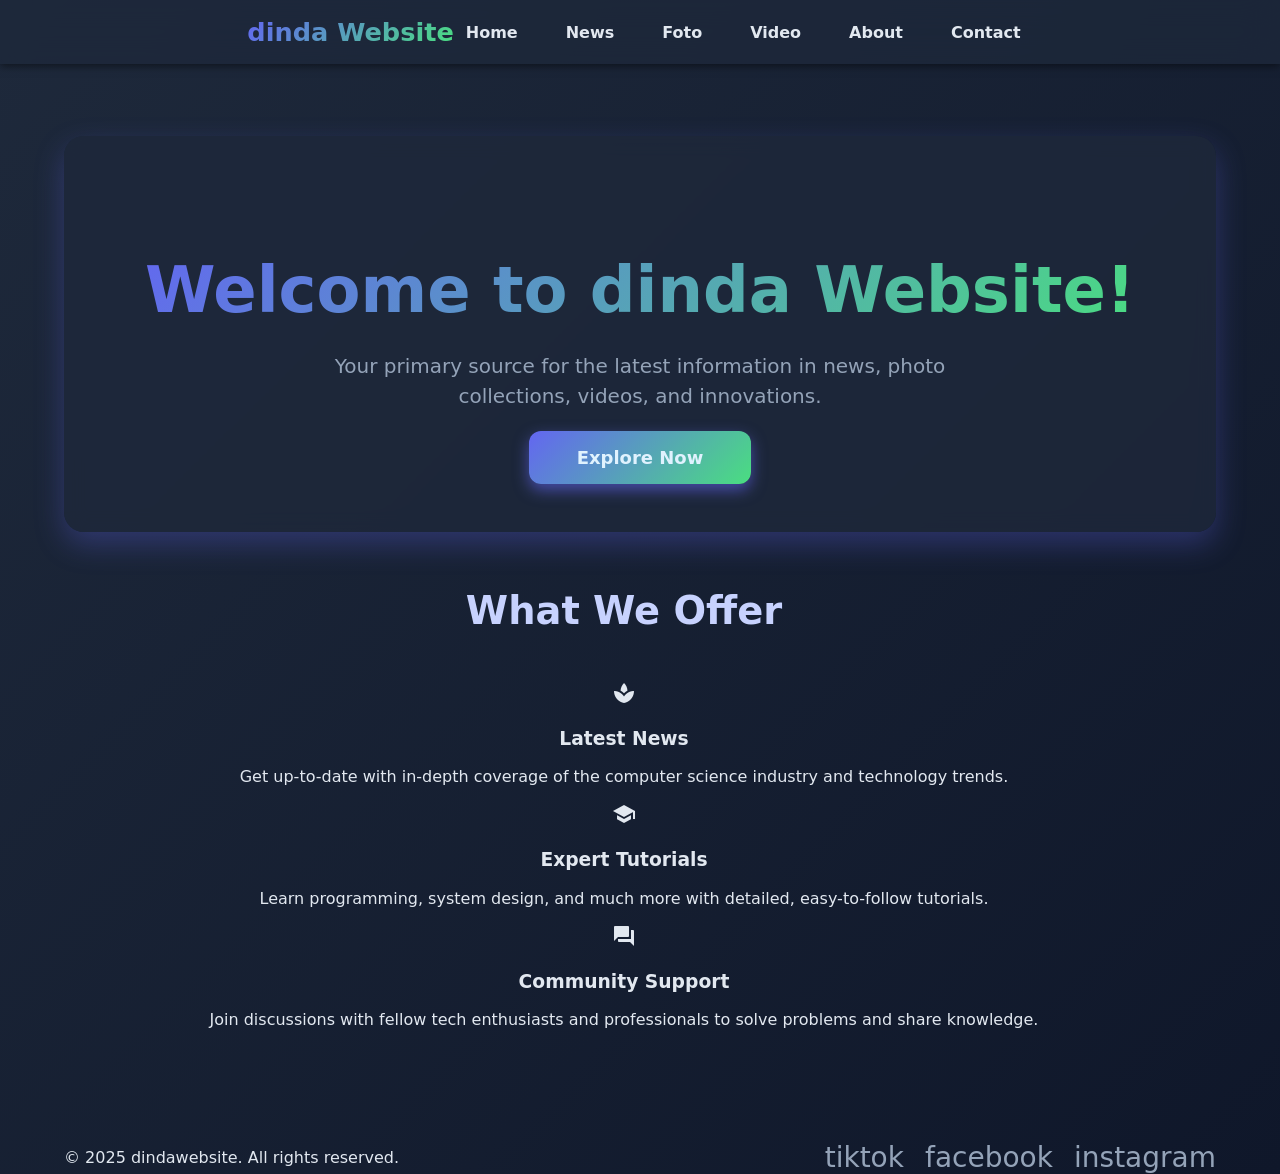
<file: index.html>
<!DOCTYPE html>
<html>
<head>
  <title>dindaWebsite - Home</title>
  <link href="https://fonts.googleapis.com/icon?family=Material+Icons" rel="stylesheet" />
  <link rel="stylesheet" href="css/index.css" />
</head>
<body>

  <header role="banner" class="header">
    <div class="container header-container">
      <a href="index.html" class="brand" aria-label="Ima homepage">dinda Website</a>
      <nav role="navigation" aria-label="Primary navigation" class="nav">
        <a href="index.html" class="nav-link" tabindex="0">Home</a>
        <a href="news.html" class="nav-link" tabindex="0">News</a>
        <a href="foto.html" class="nav-link" tabindex="0">Foto</a>
        <a href="vidio.html" class="nav-link" tabindex="0">Video</a>
        <a href="about.html" class="nav-link" tabindex="0">About</a>
        <a href="contact.html" class="nav-link" tabindex="0">Contact</a>
      </nav>
    </div>
  </header>

  <main class="main-content">
    <section class="hero">
      <div class="container hero-content">
        <h1>Welcome to dinda Website!</h1>
        <p>Your primary source for the latest information in news, photo collections, videos, and innovations.</p>
        <a href="#" class="btn-primary" role="button">Explore Now</a>
      </div>
    </section>

    <section class="features container">
      <h2 class="section-title">What We Offer</h2>
      <div class="features-grid">
        <article class="feature-card" tabindex="0">
          <span class="material-icons feature-icon" aria-hidden="true">newspaper</span>
          <h3>Latest News</h3>
          <p>Get up-to-date with in-depth coverage of the computer science industry and technology trends.</p>
        </article>

        <article class="feature-card" tabindex="0">
          <span class="material-icons feature-icon" aria-hidden="true">school</span>
          <h3>Expert Tutorials</h3>
          <p>Learn programming, system design, and much more with detailed, easy-to-follow tutorials.</p>
        </article>

        <article class="feature-card" tabindex="0">
          <span class="material-icons feature-icon" aria-hidden="true">forum</span>
          <h3>Community Support</h3>
          <p>Join discussions with fellow tech enthusiasts and professionals to solve problems and share knowledge.</p>
        </article>
      </div>
    </section>
  </main>

  <footer class="footer" role="contentinfo">
    <div class="container footer-content">
      <p>&copy; 2025 dindawebsite. All rights reserved.</p>
      <nav aria-label="social media">
        <a href="https://www.tiktok.com/@lttlpinkieee" class="social-link" aria-label="Visit Ima Tiktok"><span class="material-icons-outlined">tiktok</span></a>
        <a href="#" class="social-link" aria-label="Visit Ima Facebook"><span class="material-icons-outlined">facebook</span></a>
        <a href="https://www.instagram.com/dndaaafz?igsh=dDc5bHlzYWxoN3g4" class="social-link" aria-label="Visit Ima Instagram"><span class="material-icons-outlined">instagram</span></a>
      </nav>
    </div>
  </footer>

</body>
</html>
</file>
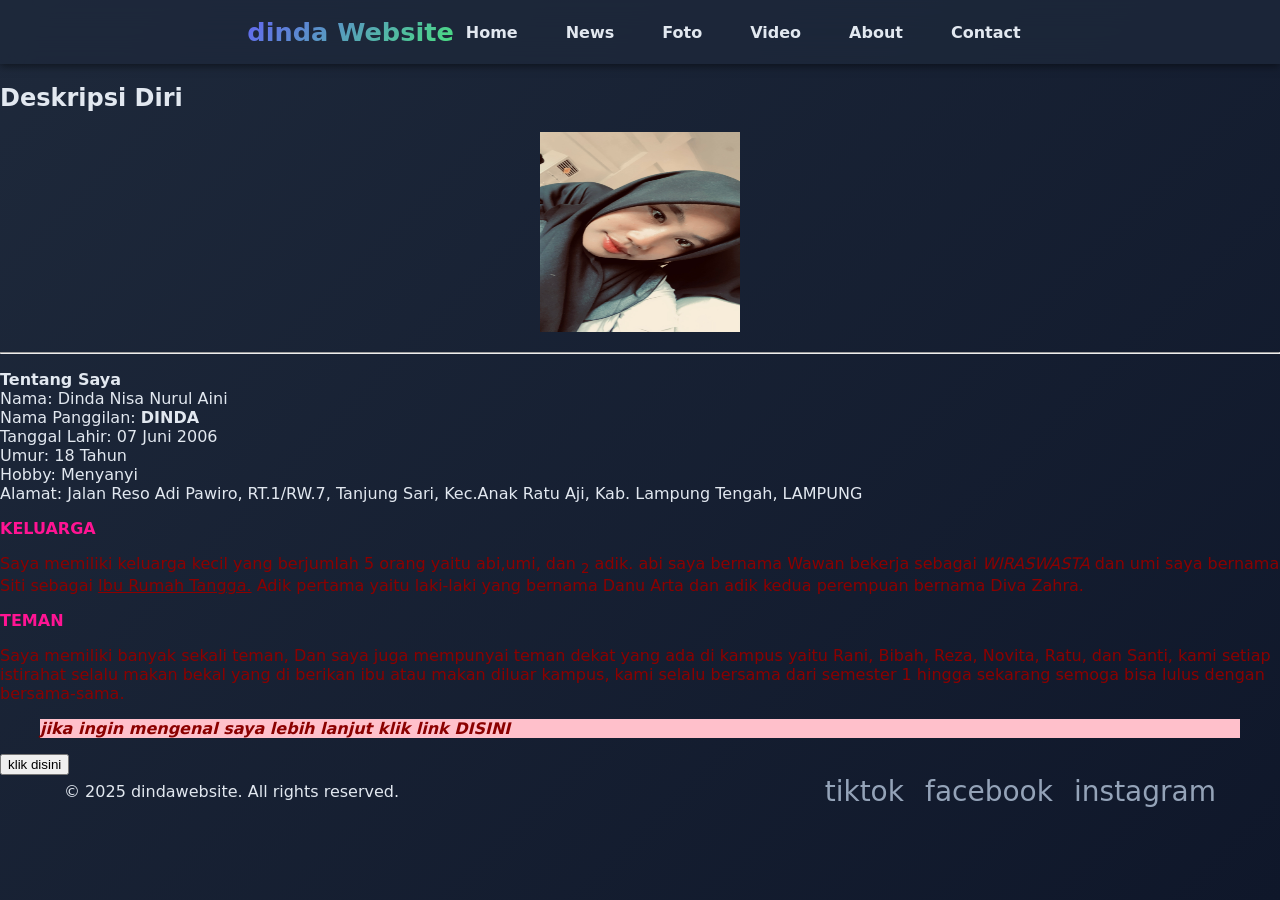
<file: about.html>
<!DOCTYPE html>
<html>
<head>
    <title>tugas 6</title>
    <link rel="stylesheet" type="text/css"
     href="css/about.css">
</head>
<body>

     <header role="banner" class="header">
    <div class="container header-container">
      <a href="index.html" class="brand" aria-label="Ima homepage">dinda Website</a>
      <nav role="navigation" aria-label="Primary navigation" class="nav">
        <a href="index.html" class="nav-link" tabindex="0">Home</a>
        <a href="news.html" class="nav-link" tabindex="0">News</a>
        <a href="foto.html" class="nav-link" tabindex="0">Foto</a>
        <a href="vidio.html" class="nav-link" tabindex="0">Video</a>
        <a href="about.html" class="nav-link" tabindex="0">About</a>
        <a href="contact.html" class="nav-link" tabindex="0">Contact</a>
      </nav>
    </div>
     </header>
     <main>

    <h2>Deskripsi Diri</h2>
    <p align="center"> <img src="foto/WMDOE6474[1].JPG"  width="200" height="200"></p> <hr>
    <p><b> Tentang Saya </b> <br>
        Nama: Dinda Nisa Nurul Aini <br>
             Nama Panggilan: <b>DINDA</b> <br>
             Tanggal Lahir: 07 Juni 2006 <br>
             Umur: 18 Tahun <br>
             Hobby: Menyanyi <br>
             Alamat: Jalan Reso Adi Pawiro, RT.1/RW.7, Tanjung Sari, Kec.Anak Ratu Aji,
             Kab. Lampung Tengah, LAMPUNG <br>
       <p align="justify" style="color: deeppink;"> <b>KELUARGA</b> </p>
       <p style="color:darkred"> Saya memiliki keluarga kecil yang berjumlah 5 orang 
        yaitu abi,umi, dan <sub>2</sub> adik. abi saya bernama Wawan
        bekerja sebagai <i>WIRASWASTA</i> dan umi saya bernama Siti sebagai <u>Ibu Rumah Tangga.</u>
        Adik pertama yaitu laki-laki yang bernama Danu Arta dan adik kedua perempuan bernama Diva Zahra.</p>
       <p align="justify" style="color: deeppink;"> <b>TEMAN</b></p>
       <p style="color: darkred"> Saya memiliki banyak sekali teman, Dan saya juga mempunyai teman dekat yang ada di kampus
        yaitu Rani, Bibah, Reza, Novita, Ratu, dan Santi, kami setiap istirahat selalu makan bekal yang di berikan ibu atau makan diluar kampus, 
        kami selalu bersama dari semester 1 hingga sekarang semoga bisa lulus dengan bersama-sama. </p>
       <blockquote> <p align="justify" style="background-color: pink;
        font-style: oblique; font-size: medium"> <span style="color: darkred"> 
        <strong> jika ingin mengenal saya lebih lanjut klik link 
        <a href="https://www.instagram.com/dndaaafz?igsh=dDc5bHlzYWxoN3g4"> DISINI</a> </strong> </span> <br> </p> </blockquote> 
       </p>
 <button class="tombol"> <a href="https://www.instagram.com/dndaaafz?igsh=dDc5bHlzYWxoN3g4">klik disini</a></button> 
 </main>
  <footer class="footer" role="contentinfo">
    <div class="container footer-content">
      <p>&copy; 2025 dindawebsite. All rights reserved.</p>
      <nav aria-label="social media">
        <a href="https://www.tiktok.com/@lttlpinkieee" class="social-link" aria-label="Visit Ima Tiktok"><span class="material-icons-outlined">tiktok</span></a>
        <a href="#" class="social-link" aria-label="Visit Ima Facebook"><span class="material-icons-outlined">facebook</span></a>
        <a href="https://www.instagram.com/dndaaafz?igsh=dDc5bHlzYWxoN3g4" class="social-link" aria-label="Visit Ima Instagram"><span class="material-icons-outlined">instagram</span></a>
      </nav>
    </div>
  </footer>
</body>
</html>
</file>
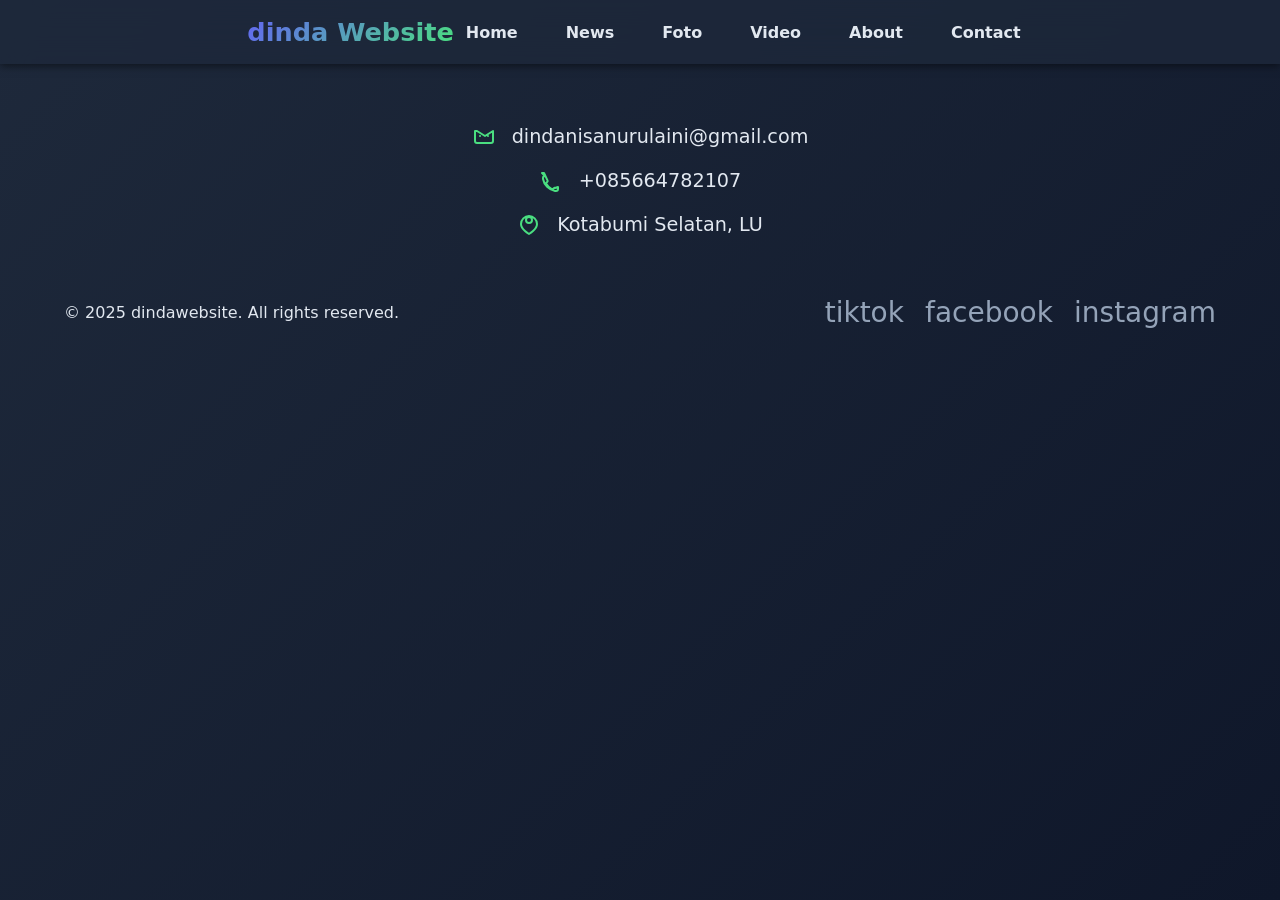
<file: contact.html>
<!DOCTYPE html>
<html lang="en">
<head>
    <meta charset="UTF-8">
    <meta name="viewport" content="width=device-width, initial-scale=1.0">
    <title>Document</title>
     <link rel="stylesheet" href="css/contact.css" />
</head>
<body>
    <header role="banner" class="header">
    <div class="container header-container">
      <a href="index.html" class="brand" aria-label="Ima homepage">dinda Website</a>
      <nav role="navigation" aria-label="Primary navigation" class="nav">
        <a href="index.html" class="nav-link" tabindex="0">Home</a>
        <a href="news.html" class="nav-link" tabindex="0">News</a>
        <a href="foto.html" class="nav-link" tabindex="0">Foto</a>
        <a href="vidio.html" class="nav-link" tabindex="0">Video</a>
        <a href="about.html" class="nav-link" tabindex="0">About</a>
        <a href="contact.html" class="nav-link" tabindex="0">Contact</a>
      </nav>
    </div>
  </header>
    <section class="contact-info" aria-label="Contact Information">
      <div class="contact-item" title="Email Address">
        <svg xmlns="http://www.w3.org/2000/svg" fill="none" viewBox="0 0 24 24" stroke="currentColor" aria-hidden="true">
        <path stroke-linejoin="round" stroke-linecap="round" stroke-width="2" d="M16 12h.01M8 12h.01M3 7v10a2 2 0 002 2h14a2 2 0 002-2V7l-8 5-8-5z"/></svg>
        <span>dindanisanurulaini@gmail.com</span>
      </div>
      <div class="contact-item" title="Phone Number">
        <svg xmlns="http://www.w3.org/2000/svg" fill="none" stroke="currentColor" viewBox="0 0 24 24" aria-hidden="true">
        <path stroke-linejoin="round" stroke-linecap="round" stroke-width="2" d="M3 5h2l3.6 7.59a1 1 0 01-.26 1.11l-1.42 1.42a16.03 16.03 0 006.52 6.52l1.42-1.42a1 1 0 011.11-.26L19 19v2a2 2 0 01-2 2h-1a15 15 0 01-12-12v-1a2 2 0 012-2z"/></svg>
        <span>+085664782107</span>
      </div>
      <div class="contact-item" title="Location">
        <svg xmlns="http://www.w3.org/2000/svg" fill="none" stroke="currentColor" viewBox="0 0 24 24" aria-hidden="true"><path stroke-linejoin="round" stroke-linecap="round" stroke-width="2" d="M12 11c1.656 0 3-1.344 3-3s-1.344-3-3-3-3 1.344-3 3 1.344 3 3 3zM12 22s8-4.5 8-10A8 8 0 004 12c0 5.5 8 10 8 10z"/></svg>
        <span>Kotabumi Selatan, LU</span>
      </div>
    </section>

     <footer class="footer" role="contentinfo">
    <div class="container footer-content">
      <p>&copy; 2025 dindawebsite. All rights reserved.</p>
      <nav aria-label="social media">
        <a href="https://www.tiktok.com/@lttlpinkieee" class="social-link" aria-label="Visit Ima Tiktok"><span class="material-icons-outlined">tiktok</span></a>
        <a href="#" class="social-link" aria-label="Visit Ima Facebook"><span class="material-icons-outlined">facebook</span></a>
        <a href="https://www.instagram.com/dndaaafz?igsh=dDc5bHlzYWxoN3g4" class="social-link" aria-label="Visit Ima Instagram"><span class="material-icons-outlined">instagram</span></a>
      </nav>
    </div>
  </footer>
</body>
</html>
</file>
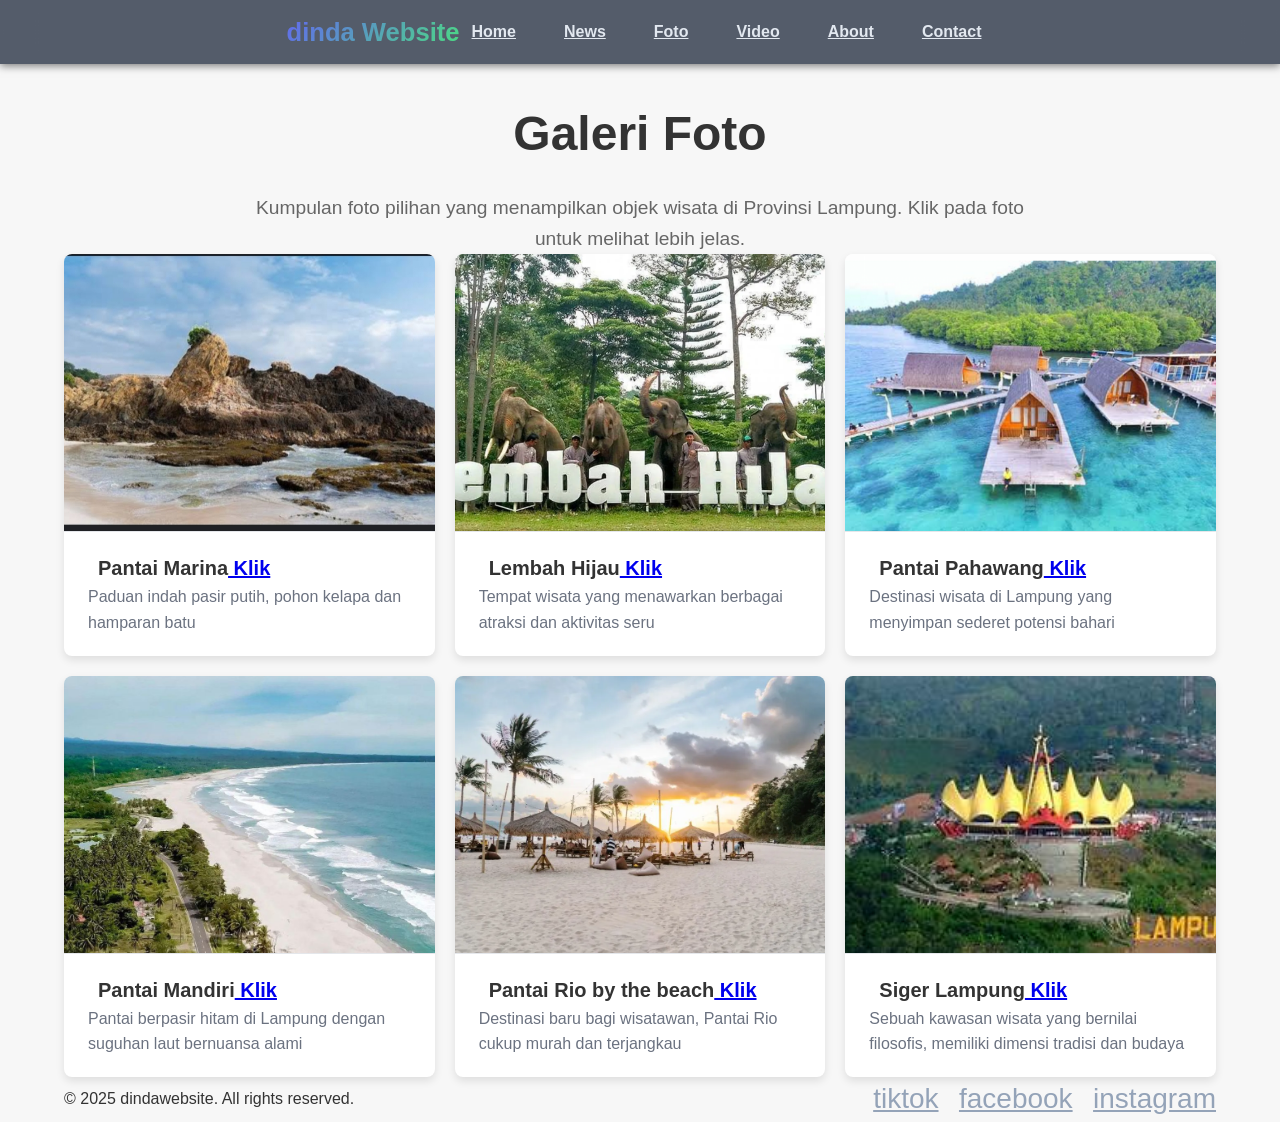
<file: foto.html>
<!DOCTYPE html>
<html>
<head>
    <title>Galeri Foto</title>
    <link rel="stylesheet" type="text/css" href="css/style.css" />
</head>
<body>
     <header role="banner" class="header">
    <div class="container header-container">
      <a href="index.html" class="brand" aria-label="Ima homepage">dinda Website</a>
      <nav role="navigation" aria-label="Primary navigation" class="nav">
        <a href="index.html" class="nav-link" tabindex="0">Home</a>
        <a href="news.html" class="nav-link" tabindex="0">News</a>
        <a href="foto.html" class="nav-link" tabindex="0">Foto</a>
        <a href="vidio.html" class="nav-link" tabindex="0">Video</a>
        <a href="about.html" class="nav-link" tabindex="0">About</a>
        <a href="contact.html" class="nav-link" tabindex="0">Contact</a>
      </nav>
    </div>
  </header>

<main class="container" role="main" aria-label="Galeri Foto">
    <h1>Galeri Foto</h1>
    <p class="description">Kumpulan foto pilihan yang menampilkan objek wisata di Provinsi Lampung. Klik pada foto untuk melihat lebih jelas.</p>
    
    <section class="gallery-grid">
        <article class="card" tabindex="0" aria-label="Pantai Marina dengan keindahan senja nya">
            <img src="foto/marina.jpg" alt="Pantai Marina" loading="lazy" />
            <div class="card-body">
                <h2 class="card-title">Pantai Marina<a href="/foto/marina.jpg"> Klik</a></h2>
                <p class="card-desc">Paduan indah pasir putih, pohon kelapa dan hamparan batu</p>
            </div>
        </article>

         <article class="card" tabindex="0" aria-label="Lembah Hijau adalah tempat wisata">
            <img src="foto/lembah hijau.webp" alt="Lembah Hijau" loading="lazy" />
            <div class="card-body">
                <h2 class="card-title">Lembah Hijau<a href="foto/lembah hijau.webp"> Klik</a></h2>
                <p class="card-desc">Tempat wisata yang menawarkan berbagai atraksi dan aktivitas seru</p>
            </div>
        </article>

         <article class="card" tabindex="0" aria-label="Pantai Pahawang dikelilingi pasir putih dan air laut yang biru">
            <img src="foto/pantai pahawang.png" alt="Pantai Pahawang" loading="lazy" />
            <div class="card-body">
                <h2 class="card-title">Pantai Pahawang<a href="foto/pantai pahawang.png"> Klik</a></h2>
                <p class="card-desc">Destinasi wisata di Lampung yang menyimpan sederet potensi bahari</p>
            </div>
        </article>

         <article class="card" tabindex="0" aria-label="Pantai Mandiri yang berada di wilayah krui selatan">
            <img src="foto/mandiri krui.jpg" alt="Pantai Mandiri" loading="lazy" />
            <div class="card-body">
                <h2 class="card-title">Pantai Mandiri<a href="foto/mandiri krui.jpg"> Klik</a></h2>
                <p class="card-desc">Pantai berpasir hitam di Lampung dengan suguhan laut bernuansa alami</p>
            </div>
        </article>

         <article class="card" tabindex="0" aria-label="Pantai terluas di lampung seelatan">
            <img src="foto/rio by the beach.webp" alt="Pantai Rio by the beach" loading="lazy" />
            <div class="card-body">
                <h2 class="card-title">Pantai Rio by the beach<a href="foto/rio by the beach.webp"> Klik</a></h2>
                <p class="card-desc">Destinasi baru bagi wisatawan, Pantai Rio cukup murah dan terjangkau</p>
            </div>
        </article>

         <article class="card" tabindex="0" aria-label="Menara Siger merupakan perpaduan landmark dan pariwisata">
            <img src="foto/wisata siger lampung.jpg" alt="Siger Lampung" loading="lazy" />
            <div class="card-body">
                <h2 class="card-title">Siger Lampung<a href="foto/wisata siger lampung.jpg"> Klik</a></h2>
                <p class="card-desc">Sebuah kawasan wisata yang bernilai filosofis, memiliki dimensi tradisi dan budaya</p>
            </div>
        </article>
    </section>
</main>
 <footer class="footer" role="contentinfo">
    <div class="container footer-content">
      <p>&copy; 2025 dindawebsite. All rights reserved.</p>
      <nav aria-label="social media">
        <a href="https://www.tiktok.com/@lttlpinkieee" class="social-link" aria-label="Visit Ima Tiktok"><span class="material-icons-outlined">tiktok</span></a>
        <a href="#" class="social-link" aria-label="Visit Ima Facebook"><span class="material-icons-outlined">facebook</span></a>
        <a href="https://www.instagram.com/dndaaafz?igsh=dDc5bHlzYWxoN3g4" class="social-link" aria-label="Visit Ima Instagram"><span class="material-icons-outlined">instagram</span></a>
      </nav>
    </div>
  </footer>

</body>
</html>
</file>
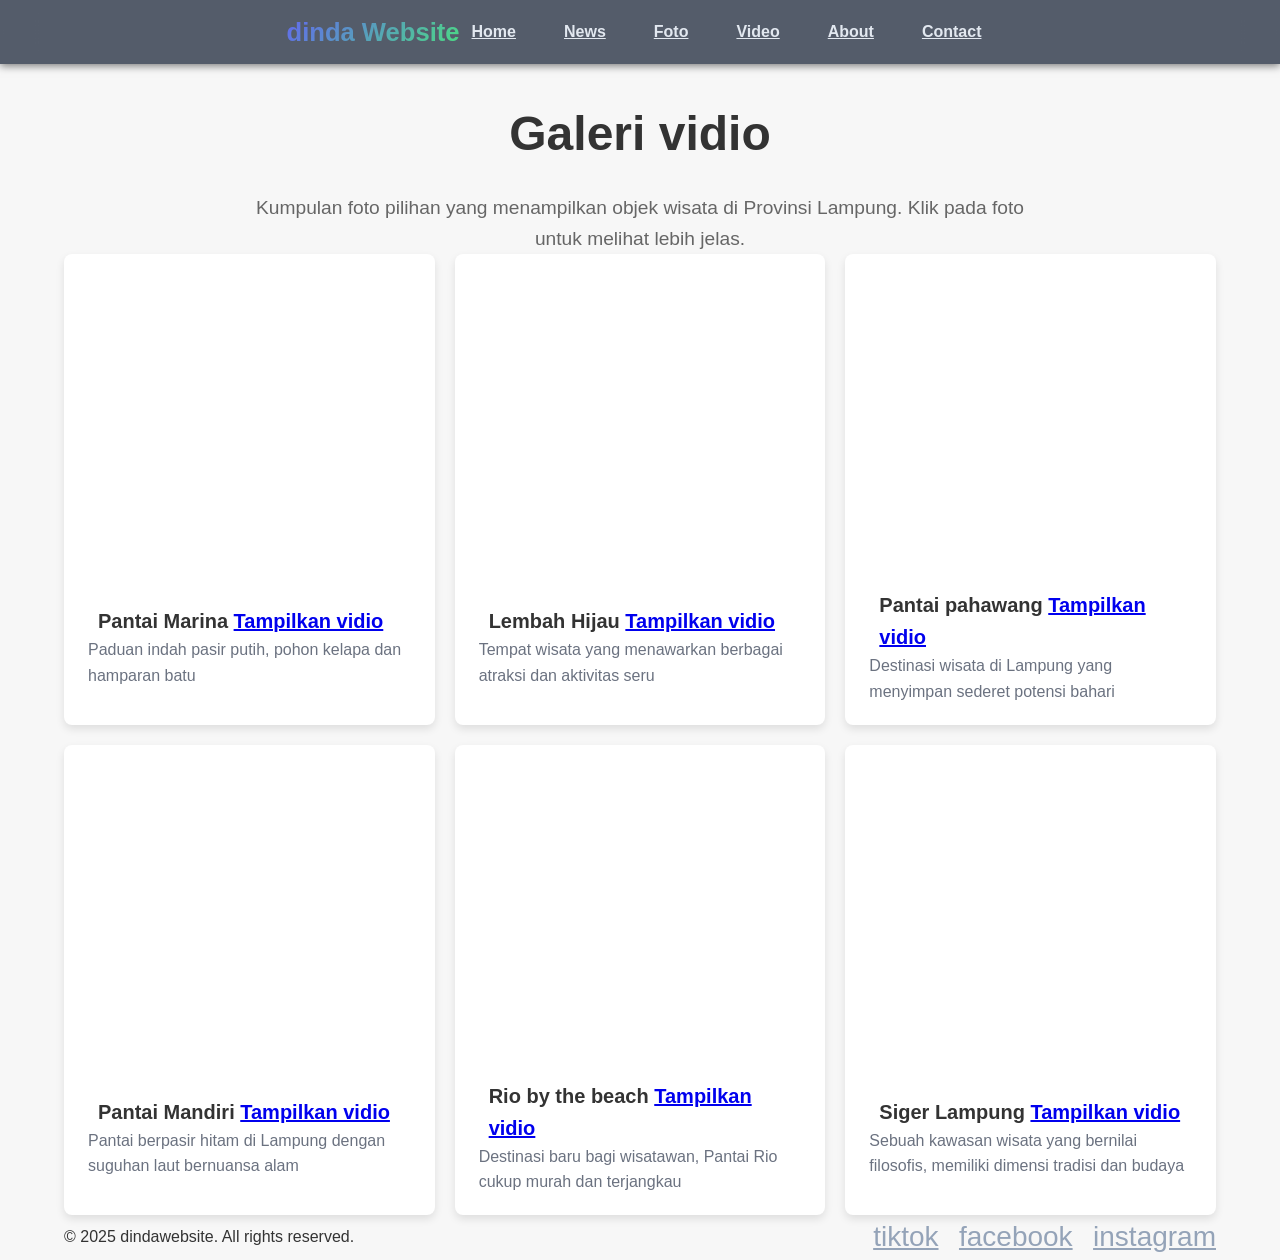
<file: vidio.html>
<!DOCTYPE html>
<html>
<head>
    <title>Galeri Vidio</title>
    <link rel="stylesheet" type="text/css" href="/css/style.css" />
</head>
<body>
     <header role="banner" class="header">
    <div class="container header-container">
      <a href="index.html" class="brand" aria-label="Ima homepage">dinda Website</a>
      <nav role="navigation" aria-label="Primary navigation" class="nav">
        <a href="index.html" class="nav-link" tabindex="0">Home</a>
        <a href="news.html" class="nav-link" tabindex="0">News</a>
        <a href="foto.html" class="nav-link" tabindex="0">Foto</a>
        <a href="vidio.html" class="nav-link" tabindex="0">Video</a>
        <a href="about.html" class="nav-link" tabindex="0">About</a>
        <a href="contact.html" class="nav-link" tabindex="0">Contact</a>
      </nav>
    </div>
  </header>

    <main class="container" role="main" aria-label="Galeri Vidio">
        <h1>Galeri vidio</h1>
        <p class="description">Kumpulan foto pilihan yang menampilkan objek wisata di Provinsi Lampung. Klik pada foto untuk melihat lebih jelas.</p>

        <section class="gallery-grid">
            <article class="card" tabindex="0" aria-label="Pantai Marina dengan keindahan senja nya">
                <iframe width="560" height="315" src="https://www.youtube.com/embed/ilVFziPvXZU?si=my0Q-awTRSLnPDoj" title="YouTube video player" frameborder="0" allow="accelerometer; autoplay; clipboard-write; encrypted-media; gyroscope; picture-in-picture; web-share" referrerpolicy="strict-origin-when-cross-origin" allowfullscreen></iframe></iframe>
                <div class="card-body">
                    <h2 class="card-title">Pantai Marina
                        <a href="https://www.youtube.com/watch?v=ilVFziPvXZU&t=116s">Tampilkan vidio</a>
                    </h2>
                    <p class="card-desc">Paduan indah pasir putih, pohon kelapa dan hamparan batu</p>
                </div>
            </article>

            <article class="card" tabindex="0" aria-label="Lembah Hijau adalah tempat wisata">
                <iframe width="560" height="315" src="https://www.youtube.com/embed/KPPGM5PA3SY?si=BoN-86tBmuveeqrq" title="YouTube video player" frameborder="0" allow="accelerometer; autoplay; clipboard-write; encrypted-media; gyroscope; picture-in-picture; web-share" referrerpolicy="strict-origin-when-cross-origin" allowfullscreen></iframe></iframe>
                <div class="card-body">
                    <h2 class="card-title">Lembah Hijau
                        <a href="https://www.youtube.com/watch?v=KPPGM5PA3SY">Tampilkan vidio</a>
                    </h2>
                    <p class="card-desc">Tempat wisata yang menawarkan berbagai atraksi dan aktivitas seru</p>
                </div>
            </article>

             <article class="card" tabindex="0" aria-label="Pantai Pahawang dikelilingi pasir putih">
                <iframe width="560" height="315" src="https://www.youtube.com/embed/H1DcKJmSP7U?si=7sP9tQ9NTR4i25bx" title="YouTube video player" frameborder="0" allow="accelerometer; autoplay; clipboard-write; encrypted-media; gyroscope; picture-in-picture; web-share" referrerpolicy="strict-origin-when-cross-origin" allowfullscreen></iframe>
                <div class="card-body">
                    <h2 class="card-title">Pantai pahawang
                        <a href="https://www.youtube.com/watch?v=H1DcKJmSP7U&t=99s">Tampilkan vidio</a>
                    </h2>
                    <p class="card-desc">Destinasi wisata di Lampung yang menyimpan sederet potensi bahari</p>
                </div>
            </article>

             <article class="card" tabindex="0" aria-label="Pantai Mandiri yang berada di wilayah krui selatan">
                <iframe width="560" height="315" src="https://www.youtube.com/embed/EUzmJdMkYDE?si=gHVaTv_UKDMN-tIT" title="YouTube video player" frameborder="0" allow="accelerometer; autoplay; clipboard-write; encrypted-media; gyroscope; picture-in-picture; web-share" referrerpolicy="strict-origin-when-cross-origin" allowfullscreen></iframe>
                <div class="card-body">
                    <h2 class="card-title">Pantai Mandiri
                        <a href="https://www.youtube.com/watch?v=EUzmJdMkYDE">Tampilkan vidio</a>
                    </h2>
                    <p class="card-desc">Pantai berpasir hitam di Lampung dengan suguhan laut bernuansa alam</p>
                </div>
            </article>

             <article class="card" tabindex="0" aria-label="Pantai terluas di Lampung Selatan">
                <iframe width="560" height="315" src="https://www.youtube.com/embed/pMeSfI3dxqE?si=CD1a4A7RINed-_kK" title="YouTube video player" frameborder="0" allow="accelerometer; autoplay; clipboard-write; encrypted-media; gyroscope; picture-in-picture; web-share" referrerpolicy="strict-origin-when-cross-origin" allowfullscreen></iframe>
                <div class="card-body">
                    <h2 class="card-title">Rio by the beach 
                        <a href="https://www.youtube.com/watch?v=pMeSfI3dxqE">Tampilkan vidio</a>
                    </h2>
                    <p class="card-desc">Destinasi baru bagi wisatawan, Pantai Rio cukup murah dan terjangkau</p>
                </div>
            </article>

             <article class="card" tabindex="0" aria-label="Menara Siger merupakan perpaduan landmark dan pariwisata">
                <iframe width="560" height="315" src="https://www.youtube.com/embed/UwZDQPdAhto?si=122VRasYo166uS-1" title="YouTube video player" frameborder="0" allow="accelerometer; autoplay; clipboard-write; encrypted-media; gyroscope; picture-in-picture; web-share" referrerpolicy="strict-origin-when-cross-origin" allowfullscreen></iframe>
                <div class="card-body">
                    <h2 class="card-title">Siger Lampung
                        <a href="https://www.youtube.com/watch?v=UwZDQPdAhto">Tampilkan vidio</a>
                    </h2>
                    <p class="card-desc">Sebuah kawasan wisata yang bernilai filosofis, memiliki dimensi tradisi dan budaya</p>
                </div>
            </article>
        </section>
    </main>
     <footer class="footer" role="contentinfo">
    <div class="container footer-content">
      <p>&copy; 2025 dindawebsite. All rights reserved.</p>
      <nav aria-label="social media">
        <a href="https://www.tiktok.com/@lttlpinkieee" class="social-link" aria-label="Visit Ima Tiktok"><span class="material-icons-outlined">tiktok</span></a>
        <a href="#" class="social-link" aria-label="Visit Ima Facebook"><span class="material-icons-outlined">facebook</span></a>
        <a href="https://www.instagram.com/dndaaafz?igsh=dDc5bHlzYWxoN3g4" class="social-link" aria-label="Visit Ima Instagram"><span class="material-icons-outlined">instagram</span></a>
      </nav>
    </div>
  </footer>
</body>
</html>
</file>
<file: css/index.css>
/* Reset and base */
*,
*::before,
*::after {
  box-sizing: border-box;
}

body {
  margin: 0;
  font-family: 'Inter', system-ui, sans-serif;
  background: linear-gradient(135deg, #1e293b 0%, #0f172a 100%);
  color: #e2e8f0;
  min-height: 100vh;
  display: flex;
  flex-direction: column;
}

a {
  color: inherit;
  text-decoration: none;
}

a:focus-visible {
  outline: 2px solid #a5b4fc;
  outline-offset: 2px;
}

.container {
  max-width: 1200px;
  margin-left: auto;
  margin-right: auto;
  padding: 0 24px;
}

/* Scrollbar */
::-webkit-scrollbar {
  width: 8px;
}

::-webkit-scrollbar-track {
  background: #0f172a;
}

::-webkit-scrollbar-thumb {
  background: #6366f1;
  border-radius: 4px;
}

/* Header */
.header {
  position: sticky;
  top: 0;
  height: 64px;
  backdrop-filter: blur(16px);
  background: rgba(30, 41, 59, 0.75);
  box-shadow: 0 2px 8px rgba(0, 0, 0, 0.5);
  display: flex;
  align-items: center;
  z-index: 1000;
}
.header-container {
  display: flex;
  justify-content: space-between;
  align-items: center;
}

.brand {
  font-weight: 900;
  font-size: clamp(1.5rem, 2vw, 2rem);
  background: linear-gradient(135deg, #6366f1 0%, #4ade80 100%);
  background-clip: text;
  -webkit-text-fill-color: transparent;
  user-select: none;
}

.nav {
  display: flex;
  gap: 24px;
}

.nav-link {
  font-weight: 600;
  font-size: 1rem;
  padding: 8px 12px;
  border-radius: 8px;
  color: #e2e8f0;
  transition: background 0.3s ease;
}

.nav-link:hover,
.nav-link:focus-visible {
  background: rgba(99, 102, 241, 0.3);
}

/* Main content */
.main-content {
  flex: 1;
  display: flex;
  flex-direction: column;
  padding-top: 48px;
}
.hero {
  background: rgba(30, 41, 59, 0.8);
  backdrop-filter: blur(10px);
  border-radius: 20px;
  margin: 24px 64px;
  padding: 64px 32px;
  text-align: center;
  box-shadow: 0 12px 30px rgba(99, 102, 241, 0.3);
}

.hero-content h1 {
  font-size: clamp(2.5rem, 5vw, 4rem);
  font-weight: 900;
  margin-bottom: 24px;
  background: linear-gradient(135deg, #6366f1 0%, #4ade80 100%);
  background-clip: text;
  -webkit-text-fill-color: transparent;
  user-select: none;
}

.hero-content p {
  font-size: clamp(1.1rem, 2vw, 1.25rem);
  margin-bottom: 36px;
  color: #94a3b8;
  max-width: 700px;
  margin-left: auto;
  margin-right: auto;
  line-height: 1.5;
}

.btn-primary {
  padding: 16px 48px;
  border-radius: 12px;
  font-weight: 700;
  border: none;
  cursor: pointer;
  font-size: clamp(1rem, 2vw, 1.125rem);
  color: #e0f2fe;
  background: linear-gradient(135deg, #6366f1 0%, #4ade80 100%);
  box-shadow: 0 6px 15px rgba(99, 102, 241, 0.6);
  transition: background 0.3s ease, box-shadow 0.3s ease, transform 0.2s ease;
}

.btn-primary:hover,
.btn-primary:focus-visible {
  background: linear-gradient(135deg, #4ade80 0%, #6366f1 100%);
  box-shadow: 0 9px 25px rgba(99, 102, 241, 0.9);
  outline: none;
  transform: translateY(-3px);
}

/* Features section */
.features {
  margin: 0 24px 96px;
  text-align: center;
}

.section-title {
  font-size: clamp(1.75rem, 3vw, 2.5rem);
  font-weight: 900;
  margin-bottom: 48px;
  user-select: none;
  color: #c7d2fe;
}
.hero {
  background: rgba(30, 41, 59, 0.8);
  backdrop-filter: blur(10px);
  border-radius: 20px;
  margin: 24px 64px;
  padding: 64px 32px;
  text-align: center;
  box-shadow: 0 12px 30px rgba(99, 102, 241, 0.3);
}

.hero-content h1 {
  font-size: clamp(2.5rem, 5vw, 4rem);
  font-weight: 900;
  margin-bottom: 24px;
  background: linear-gradient(135deg, #6366f1 0%, #4ade80 100%);
  background-clip: text;
  -webkit-text-fill-color: transparent;
  user-select: none;
}

.hero-content p {
  font-size: clamp(1.1rem, 2vw, 1.25rem);
  margin-bottom: 36px;
  color: #94a3b8;
  max-width: 700px;
  margin-left: auto;
  margin-right: auto;
  line-height: 1.5;
}

.btn-primary {
  padding: 16px 48px;
  border-radius: 12px;
  font-weight: 700;
  border: none;
  cursor: pointer;
  font-size: clamp(1rem, 2vw, 1.125rem);
  color: #e0f2fe;
  background: linear-gradient(135deg, #6366f1 0%, #4ade80 100%);
  box-shadow: 0 6px 15px rgba(99, 102, 241, 0.6);
  transition: background 0.3s ease, box-shadow 0.3s ease, transform 0.2s ease;
}

.btn-primary:hover,
.btn-primary:focus-visible {
  background: linear-gradient(135deg, #4ade80 0%, #6366f1 100%);
  box-shadow: 0 9px 25px rgba(99, 102, 241, 0.9);
  outline: none;
  transform: translateY(-3px);
}

/* Features section */
.features {
  margin: 0 24px 96px;
  text-align: center;
}

.section-title {
  font-size: clamp(1.75rem, 3vw, 2.5rem);
  font-weight: 900;
  margin-bottom: 48px;
  user-select: none;
  color: #c7d2fe;
}
.footer-content {
  display: flex;
  justify-content: space-between;
  align-items: center;
  width: 100%;
  max-width: 1200px;
  margin: 0 auto;
  gap: 24px;
}

.footer p {
  margin: 0;
}

.social-link {
  color: #94a3b8;
  font-size: 28px;
  margin-left: 16px;
  transition: color 0.3s ease;
}

.social-link:hover,
.social-link:focus-visible {
  color: #6366f1;
  outline: none;
}

/* Responsive */
@media (max-width: 767px) {
  .features-grid {
    grid-template-columns: 1fr;
  }

  .footer-content {
    flex-direction: column;
    gap: 12px;
    text-align: center;
  }

  .social-link {
    margin-left: 0;
  }
}

.contact-info {
  padding: 40px;
  text-align: center;
}

.contact-item {
  margin: 20px auto;
  display: flex;
  align-items: center;
  justify-content: center;
  gap: 16px;
  font-size: 1.2rem;
}

.contact-item svg {
  width: 24px;
  height: 24px;
  color: #4ade80;
}
</file>
<file: css/about.css>
/* Reset and base */
*,
*::before,
*::after {
  box-sizing: border-box;
}

body {
  margin: 0;
  font-family: 'Inter', system-ui, sans-serif;
  background: linear-gradient(135deg, #1e293b 0%, #0f172a 100%);
  color: #e2e8f0;
  min-height: 100vh;
  display: flex;
  flex-direction: column;
}

a {
  color: inherit;
  text-decoration: none;
}

a:focus-visible {
  outline: 2px solid #a5b4fc;
  outline-offset: 2px;
}

.container {
  max-width: 1200px;
  margin-left: auto;
  margin-right: auto;
  padding: 0 24px;
}

/* Scrollbar */
::-webkit-scrollbar {
  width: 8px;
}

::-webkit-scrollbar-track {
  background: #0f172a;
}

::-webkit-scrollbar-thumb {
  background: #6366f1;
  border-radius: 4px;
}

/* Header */
.header {
  position: sticky;
  top: 0;
  height: 64px;
  backdrop-filter: blur(16px);
  background: rgba(30, 41, 59, 0.75);
  box-shadow: 0 2px 8px rgba(0, 0, 0, 0.5);
  display: flex;
  align-items: center;
  z-index: 1000;
}
.header-container {
  display: flex;
  justify-content: space-between;
  align-items: center;
}

.brand {
  font-weight: 900;
  font-size: clamp(1.5rem, 2vw, 2rem);
  background: linear-gradient(135deg, #6366f1 0%, #4ade80 100%);
  background-clip: text;
  -webkit-text-fill-color: transparent;
  user-select: none;
}

.nav {
  display: flex;
  gap: 24px;
}

.nav-link {
  font-weight: 600;
  font-size: 1rem;
  padding: 8px 12px;
  border-radius: 8px;
  color: #e2e8f0;
  transition: background 0.3s ease;
}

.nav-link:hover,
.nav-link:focus-visible {
  background: rgba(99, 102, 241, 0.3);
}

/* Main content */
.main-content {
  flex: 1;
  display: flex;
  flex-direction: column;
  padding-top: 48px;
}
.hero {
  background: rgba(30, 41, 59, 0.8);
  backdrop-filter: blur(10px);
  border-radius: 20px;
  margin: 24px 64px;
  padding: 64px 32px;
  text-align: center;
  box-shadow: 0 12px 30px rgba(99, 102, 241, 0.3);
}

.hero-content h1 {
  font-size: clamp(2.5rem, 5vw, 4rem);
  font-weight: 900;
  margin-bottom: 24px;
  background: linear-gradient(135deg, #6366f1 0%, #4ade80 100%);
  background-clip: text;
  -webkit-text-fill-color: transparent;
  user-select: none;
}

.hero-content p {
  font-size: clamp(1.1rem, 2vw, 1.25rem);
  margin-bottom: 36px;
  color: #94a3b8;
  max-width: 700px;
  margin-left: auto;
  margin-right: auto;
  line-height: 1.5;
}

.btn-primary {
  padding: 16px 48px;
  border-radius: 12px;
  font-weight: 700;
  border: none;
  cursor: pointer;
  font-size: clamp(1rem, 2vw, 1.125rem);
  color: #e0f2fe;
  background: linear-gradient(135deg, #6366f1 0%, #4ade80 100%);
  box-shadow: 0 6px 15px rgba(99, 102, 241, 0.6);
  transition: background 0.3s ease, box-shadow 0.3s ease, transform 0.2s ease;
}

.btn-primary:hover,
.btn-primary:focus-visible {
  background: linear-gradient(135deg, #4ade80 0%, #6366f1 100%);
  box-shadow: 0 9px 25px rgba(99, 102, 241, 0.9);
  outline: none;
  transform: translateY(-3px);
}

/* Features section */
.features {
  margin: 0 24px 96px;
  text-align: center;
}

.section-title {
  font-size: clamp(1.75rem, 3vw, 2.5rem);
  font-weight: 900;
  margin-bottom: 48px;
  user-select: none;
  color: #c7d2fe;
}
.hero {
  background: rgba(30, 41, 59, 0.8);
  backdrop-filter: blur(10px);
  border-radius: 20px;
  margin: 24px 64px;
  padding: 64px 32px;
  text-align: center;
  box-shadow: 0 12px 30px rgba(99, 102, 241, 0.3);
}

.hero-content h1 {
  font-size: clamp(2.5rem, 5vw, 4rem);
  font-weight: 900;
  margin-bottom: 24px;
  background: linear-gradient(135deg, #6366f1 0%, #4ade80 100%);
  background-clip: text;
  -webkit-text-fill-color: transparent;
  user-select: none;
}

.hero-content p {
  font-size: clamp(1.1rem, 2vw, 1.25rem);
  margin-bottom: 36px;
  color: #94a3b8;
  max-width: 700px;
  margin-left: auto;
  margin-right: auto;
  line-height: 1.5;
}

.btn-primary {
  padding: 16px 48px;
  border-radius: 12px;
  font-weight: 700;
  border: none;
  cursor: pointer;
  font-size: clamp(1rem, 2vw, 1.125rem);
  color: #e0f2fe;
  background: linear-gradient(135deg, #6366f1 0%, #4ade80 100%);
  box-shadow: 0 6px 15px rgba(99, 102, 241, 0.6);
  transition: background 0.3s ease, box-shadow 0.3s ease, transform 0.2s ease;
}

.btn-primary:hover,
.btn-primary:focus-visible {
  background: linear-gradient(135deg, #4ade80 0%, #6366f1 100%);
  box-shadow: 0 9px 25px rgba(99, 102, 241, 0.9);
  outline: none;
  transform: translateY(-3px);
}

/* Features section */
.features {
  margin: 0 24px 96px;
  text-align: center;
}

.section-title {
  font-size: clamp(1.75rem, 3vw, 2.5rem);
  font-weight: 900;
  margin-bottom: 48px;
  user-select: none;
  color: #c7d2fe;
}
.footer-content {
  display: flex;
  justify-content: space-between;
  align-items: center;
  width: 100%;
  max-width: 1200px;
  margin: 0 auto;
  gap: 24px;
}

.footer p {
  margin: 0;
}

.social-link {
  color: #94a3b8;
  font-size: 28px;
  margin-left: 16px;
  transition: color 0.3s ease;
}

.social-link:hover,
.social-link:focus-visible {
  color: #6366f1;
  outline: none;
}

/* Responsive */
@media (max-width: 767px) {
  .features-grid {
    grid-template-columns: 1fr;
  }

  .footer-content {
    flex-direction: column;
    gap: 12px;
    text-align: center;
  }

  .social-link {
    margin-left: 0;
  }
}

.contact-info {
  padding: 40px;
  text-align: center;
}

.contact-item {
  margin: 20px auto;
  display: flex;
  align-items: center;
  justify-content: center;
  gap: 16px;
  font-size: 1.2rem;
}

.contact-item svg {
  width: 24px;
  height: 24px;
  color: #4ade80;
}
</file>
<file: css/contact.css>
/* Reset and base */
*,
*::before,
*::after {
  box-sizing: border-box;
}

body {
  margin: 0;
  font-family: 'Inter', system-ui, sans-serif;
  background: linear-gradient(135deg, #1e293b 0%, #0f172a 100%);
  color: #e2e8f0;
  min-height: 100vh;
  display: flex;
  flex-direction: column;
}

a {
  color: inherit;
  text-decoration: none;
}

a:focus-visible {
  outline: 2px solid #a5b4fc;
  outline-offset: 2px;
}

.container {
  max-width: 1200px;
  margin-left: auto;
  margin-right: auto;
  padding: 0 24px;
}

/* Scrollbar */
::-webkit-scrollbar {
  width: 8px;
}

::-webkit-scrollbar-track {
  background: #0f172a;
}

::-webkit-scrollbar-thumb {
  background: #6366f1;
  border-radius: 4px;
}

/* Header */
.header {
  position: sticky;
  top: 0;
  height: 64px;
  backdrop-filter: blur(16px);
  background: rgba(30, 41, 59, 0.75);
  box-shadow: 0 2px 8px rgba(0, 0, 0, 0.5);
  display: flex;
  align-items: center;
  z-index: 1000;
}
.header-container {
  display: flex;
  justify-content: space-between;
  align-items: center;
}

.brand {
  font-weight: 900;
  font-size: clamp(1.5rem, 2vw, 2rem);
  background: linear-gradient(135deg, #6366f1 0%, #4ade80 100%);
  background-clip: text;
  -webkit-text-fill-color: transparent;
  user-select: none;
}

.nav {
  display: flex;
  gap: 24px;
}

.nav-link {
  font-weight: 600;
  font-size: 1rem;
  padding: 8px 12px;
  border-radius: 8px;
  color: #e2e8f0;
  transition: background 0.3s ease;
}

.nav-link:hover,
.nav-link:focus-visible {
  background: rgba(99, 102, 241, 0.3);
}

/* Main content */
.main-content {
  flex: 1;
  display: flex;
  flex-direction: column;
  padding-top: 48px;
}
.hero {
  background: rgba(30, 41, 59, 0.8);
  backdrop-filter: blur(10px);
  border-radius: 20px;
  margin: 24px 64px;
  padding: 64px 32px;
  text-align: center;
  box-shadow: 0 12px 30px rgba(99, 102, 241, 0.3);
}

.hero-content h1 {
  font-size: clamp(2.5rem, 5vw, 4rem);
  font-weight: 900;
  margin-bottom: 24px;
  background: linear-gradient(135deg, #6366f1 0%, #4ade80 100%);
  background-clip: text;
  -webkit-text-fill-color: transparent;
  user-select: none;
}

.hero-content p {
  font-size: clamp(1.1rem, 2vw, 1.25rem);
  margin-bottom: 36px;
  color: #94a3b8;
  max-width: 700px;
  margin-left: auto;
  margin-right: auto;
  line-height: 1.5;
}

.btn-primary {
  padding: 16px 48px;
  border-radius: 12px;
  font-weight: 700;
  border: none;
  cursor: pointer;
  font-size: clamp(1rem, 2vw, 1.125rem);
  color: #e0f2fe;
  background: linear-gradient(135deg, #6366f1 0%, #4ade80 100%);
  box-shadow: 0 6px 15px rgba(99, 102, 241, 0.6);
  transition: background 0.3s ease, box-shadow 0.3s ease, transform 0.2s ease;
}

.btn-primary:hover,
.btn-primary:focus-visible {
  background: linear-gradient(135deg, #4ade80 0%, #6366f1 100%);
  box-shadow: 0 9px 25px rgba(99, 102, 241, 0.9);
  outline: none;
  transform: translateY(-3px);
}

/* Features section */
.features {
  margin: 0 24px 96px;
  text-align: center;
}

.section-title {
  font-size: clamp(1.75rem, 3vw, 2.5rem);
  font-weight: 900;
  margin-bottom: 48px;
  user-select: none;
  color: #c7d2fe;
}
.hero {
  background: rgba(30, 41, 59, 0.8);
  backdrop-filter: blur(10px);
  border-radius: 20px;
  margin: 24px 64px;
  padding: 64px 32px;
  text-align: center;
  box-shadow: 0 12px 30px rgba(99, 102, 241, 0.3);
}

.hero-content h1 {
  font-size: clamp(2.5rem, 5vw, 4rem);
  font-weight: 900;
  margin-bottom: 24px;
  background: linear-gradient(135deg, #6366f1 0%, #4ade80 100%);
  background-clip: text;
  -webkit-text-fill-color: transparent;
  user-select: none;
}

.hero-content p {
  font-size: clamp(1.1rem, 2vw, 1.25rem);
  margin-bottom: 36px;
  color: #94a3b8;
  max-width: 700px;
  margin-left: auto;
  margin-right: auto;
  line-height: 1.5;
}

.btn-primary {
  padding: 16px 48px;
  border-radius: 12px;
  font-weight: 700;
  border: none;
  cursor: pointer;
  font-size: clamp(1rem, 2vw, 1.125rem);
  color: #e0f2fe;
  background: linear-gradient(135deg, #6366f1 0%, #4ade80 100%);
  box-shadow: 0 6px 15px rgba(99, 102, 241, 0.6);
  transition: background 0.3s ease, box-shadow 0.3s ease, transform 0.2s ease;
}

.btn-primary:hover,
.btn-primary:focus-visible {
  background: linear-gradient(135deg, #4ade80 0%, #6366f1 100%);
  box-shadow: 0 9px 25px rgba(99, 102, 241, 0.9);
  outline: none;
  transform: translateY(-3px);
}

/* Features section */
.features {
  margin: 0 24px 96px;
  text-align: center;
}

.section-title {
  font-size: clamp(1.75rem, 3vw, 2.5rem);
  font-weight: 900;
  margin-bottom: 48px;
  user-select: none;
  color: #c7d2fe;
}
.footer-content {
  display: flex;
  justify-content: space-between;
  align-items: center;
  width: 100%;
  max-width: 1200px;
  margin: 0 auto;
  gap: 24px;
}

.footer p {
  margin: 0;
}

.social-link {
  color: #94a3b8;
  font-size: 28px;
  margin-left: 16px;
  transition: color 0.3s ease;
}

.social-link:hover,
.social-link:focus-visible {
  color: #6366f1;
  outline: none;
}

/* Responsive */
@media (max-width: 767px) {
  .features-grid {
    grid-template-columns: 1fr;
  }

  .footer-content {
    flex-direction: column;
    gap: 12px;
    text-align: center;
  }

  .social-link {
    margin-left: 0;
  }
}

.contact-info {
  padding: 40px;
  text-align: center;
}

.contact-item {
  margin: 20px auto;
  display: flex;
  align-items: center;
  justify-content: center;
  gap: 16px;
  font-size: 1.2rem;
}

.contact-item svg {
  width: 24px;
  height: 24px;
  color: #4ade80;
}
</file>
<file: css/style.css>
* {
    box-sizing: border-box;
}

body {
    margin: 0;
    font-family: 'trebuchet ms', 'lucida sans unicode', 'lucida grande', 'lucida sans', Arial, sans-serif;
    background-color: #f7f7f7;
    color: #333;
    font-size: 16px;
    line-height: 1.6;
    -webkit-font-smoothing: antialiased;
    -moz-osx-font-smoothing: grayscale;
    -webkit-text-size-adjust: 100%;
}

.container {
    max-width: 1200px;
    margin: 0 auto;
    padding: 0 1.5em;
}

h1 {
    font-weight: 700;
    font-size: 3em;
    color: #333;
    margin-bottom: 20px;
    text-align: center;
}

p.description {
    max-width: 800px;
    margin: 0 auto;
    color: #666;
    font-size: 1.2em;
    text-align: center;
    user-select: none;
}

.gallery-grid {
    display: grid;
    gap: 20px;
    grid-template-columns: repeat(auto-fit, minmax(280px, 1fr));
}

.card {
    background: #fff;
    border-radius: 8px;
    box-shadow: 0 4px 8px rgba(0,0,0,0.1);
    overflow: hidden;
    display: flex;
    flex-direction: column;
    transition: box-shadow 0.3s cubic-bezier(0.4, 0, 0.2, 1);
    cursor: pointer;
}

.card:hover {
    box-shadow: 0 8px 20px rgba(0,0,0,0.15);
    outline: none;
}

.card img {
    width: 100%;
    aspect-ratio: 4 / 3;
    object-fit: cover;
    display: block;
    border-bottom: 1px solid #e5e7eb;
    user-select: none;
    transition: transform 0.3s ease;
}

.card:hover img,
.card:focus-within img {
    transform: scale(1.05);
}

.card-body {
    padding: 1.25em 1.5em;
    flex-grow: 1;
    display: flex;
    flex-direction: column;
    justify-content: center;
}

.card-title {
    font-weight: 600;
    font-size: 1.25em;
    color: #333;
    margin: 0 0.5em 0;
    user-select: none;
}

.card-desc {
    font-size: 1em;
    color: #6b7280;
    margin: 0;
    user-select: none;
    
}

@media (max-width: 640px) {
    h1 {
        font-size: 2.75em;
    }
    p.description {
        font-size: 1.125em;
    }
}
/* Header */
.header {
  position: sticky;
  top: 0;
  height: 64px;
  backdrop-filter: blur(16px);
  background: rgba(30, 41, 59, 0.75);
  box-shadow: 0 2px 8px rgba(0, 0, 0, 0.5);
  display: flex;
  align-items: center;
  z-index: 1000;
}
.header-container {
  display: flex;
  justify-content: space-between;
  align-items: center;
}

.brand {
  font-weight: 900;
  font-size: clamp(1.5rem, 2vw, 2rem);
  background: linear-gradient(135deg, #6366f1 0%, #4ade80 100%);
  -webkit-background-clip: text;
  -webkit-text-fill-color: transparent;
  user-select: none;
}

.nav {
  display: flex;
  gap: 24px;
}

.nav-link {
  font-weight: 600;
  font-size: 1rem;
  padding: 8px 12px;
  border-radius: 8px;
  color: #e2e8f0;
  transition: background 0.3s ease;
}

.nav-link:hover,
.nav-link:focus-visible {
  background: rgba(99, 102, 241, 0.3);
}
.footer-content {
  display: flex;
  justify-content: space-between;
  align-items: center;
  width: 100%;
  max-width: 1200px;
  margin: 0 auto;
  gap: 24px;
}

.footer p {
  margin: 0;
}

.social-link {
  color: #94a3b8;
  font-size: 28px;
  margin-left: 16px;
  transition: color 0.3s ease;
}

.social-link:hover,
.social-link:focus-visible {
  color: #6366f1;
  outline: none;
}
</file>
